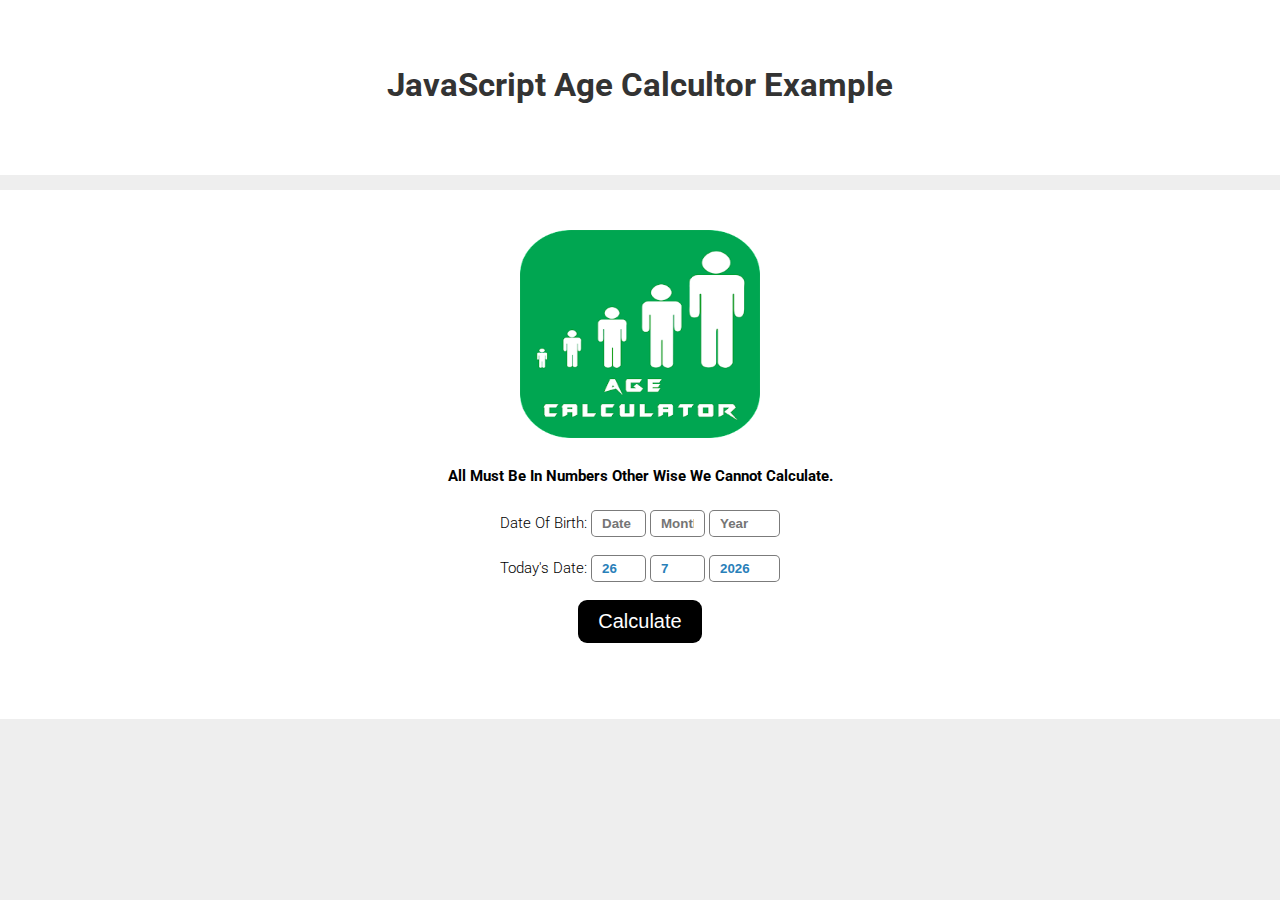
<file: Age-Calculator/index.html>
<!DOCTYPE html>
<html lang="en">
  <head>
    <meta charset="utf-8">
    <meta name="viewport" content="width=device-width, initial-scale=1">
    <meta name="author" content="CodeHim">
    <title>JavaScript Age Calculator Example</title>
    
    <!-- Style CSS -->
    <link rel="stylesheet" href="style.css">
  
  </head>
  <body>

    <!-- start header -->
 <header class="intro"> 
 <h1>JavaScript Age Calcultor Example </h1>
 </header>
 <!-- end header -->

 <!-- start main -->
 <main>
<div id="container">
<img src="age.png" alt="">
<form id="form" autocomplete="off">
    <h5>All Must Be In Numbers Other Wise We Cannot Calculate.</h5>
    <label for="date">
        Date Of Birth:
        <input type="text" maxlength="2" size="2" id="date" placeholder="Date" required/>
        <input type="text" maxlength="2" size="2" id="month" placeholder="Month" autocomplete="on" required/>
        <input type="text" maxlength="4" size="4" id="year" placeholder="Year" required/>
    </label>
    <br />
    <br />
    <label for="date2">
        Today's Date:
        <input type="text" maxlength="2" size="2" id="date2" placeholder="Date"/>
        <input type="text" maxlength="2" size="2" id="month2" placeholder="Month"/>
        <input type="text" maxlength="4" size="4" id="year2" placeholder="Year"/>
    </label>
    <br />
    <br />
    <button id="calbtn">Calculate</button>
    <br />
    <br />
    <span id="age"></span>&nbsp;&nbsp;&nbsp;&nbsp;
    <span id="months"></span>&nbsp;&nbsp;&nbsp;&nbsp;
    <span id="days"></span>
</form>
</div>   
 </main>
 
 <!-- end main -->
<!-- Age Calculator JS -->
<script  src="script.js"></script>
      
  </body>
</html>
</file>
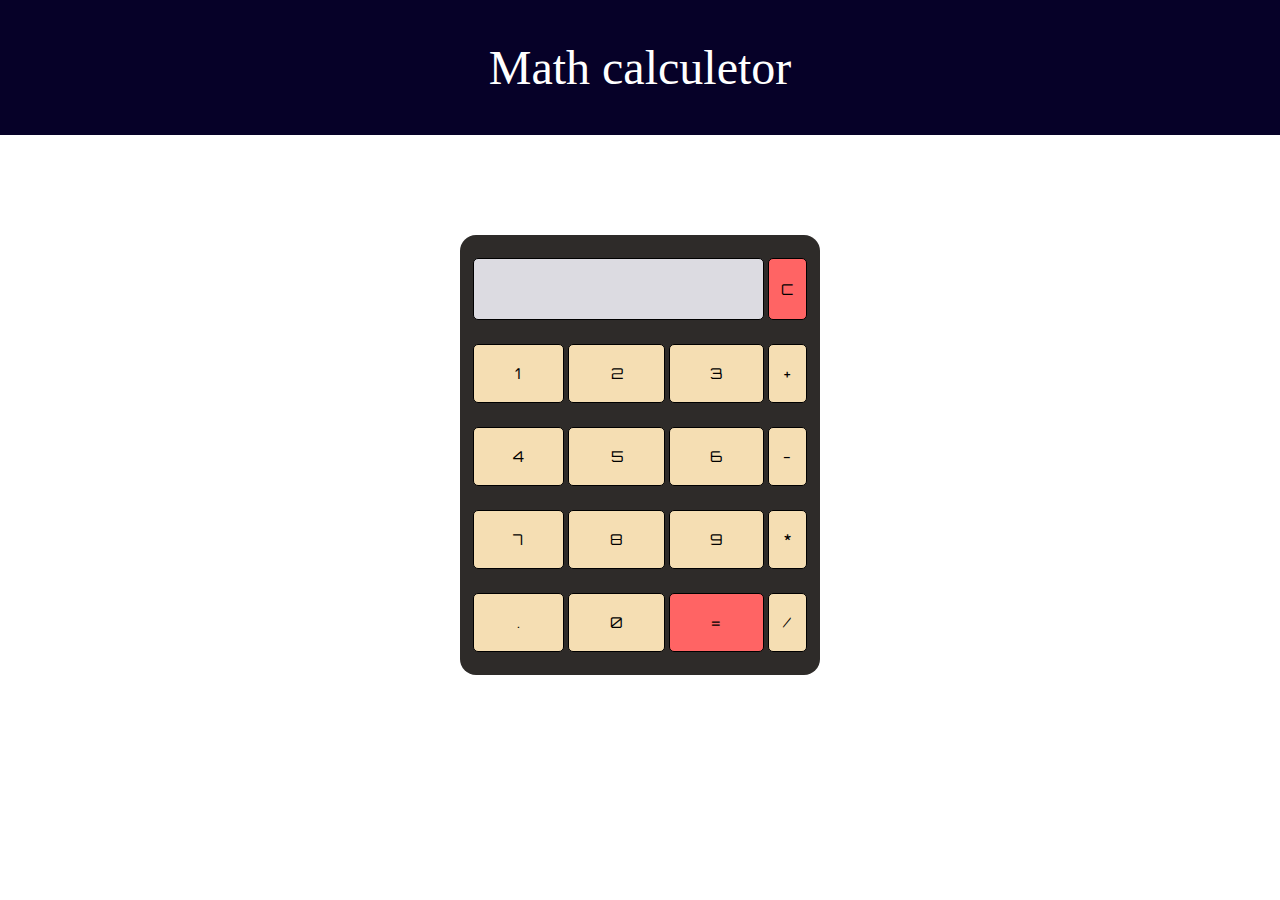
<file: Basic-Mathematical-Calculator/index.html>
<!DOCTYPE html>
<html lang="en">

<head>
    <meta charset="UTF-8">
    <meta name="viewport" content="width=device-width, initial-scale=1.0">
    <meta http-equiv="X-UA-Compatible" content="ie=edge">
    <title>Basic Calculator</title>
    <link rel="stylesheet" href="math-style.css">

</head>

<body>
  <div class="header">
    Math calculetor
  </div>
    <table class="calculator">
        <tr>
            <td colspan="3">
                <input class="displaybox" type="text" id="result" disabled>
            </td>
            <!-- clearscreen function clears all values -->
            <td>
                <input type="button" value="C" onclick="clearscreen()" id="btn">
            </td>
        </tr>
        <tr>
            <!-- display fuction shows the value of clicked btn -->
            <td>
                <input type="button" value="1" onclick="display('1')">
            </td>
            <td>
                <input type="button" value="2" onclick="display('2')">
            </td>
            <td>
                <input type="button" value="3" onclick="display('3')">
            </td>
            <td>
                <input type="button" value="+" onclick="display('+')">
            </td>
        </tr>
        <tr>
            <td>
                <input type="button" value="4" onclick="display('4')">
            </td>
            <td>
                <input type="button" value="5" onclick="display('5')">
            </td>
            <td>
                <input type="button" value="6" onclick="display('6')">
            </td>
            <td>
                <input type="button" value="-" onclick="display('-')">
            </td>
        </tr>
        <tr>
            <td>
                <input type="button" value="7" onclick="display('7')">
            </td>
            <td>
                <input type="button" value="8" onclick="display('8')">
            </td>
            <td>
                <input type="button" value="9" onclick="display('9')">
            </td>
            <td>
                <input type="button" value="*" onclick="display('*')">
            </td>
        </tr>
        <tr>
            <td>
                <input type="button" value="." onclick="display('.')">
            </td>
            <td>
                <input type="button" value="0" onclick="display('0')">
            </td>
            <!-- calcuate function -->
            <td>
                <input type="button" value="=" onclick="calculate()" id="btn">
            </td>
            <td>
                <input type="button" value="/" onclick="display('/')">
            </td>

        </tr>
    </table>
    <script type="text/javascript" src="script.js"></script>
</body>

</html>
</file>
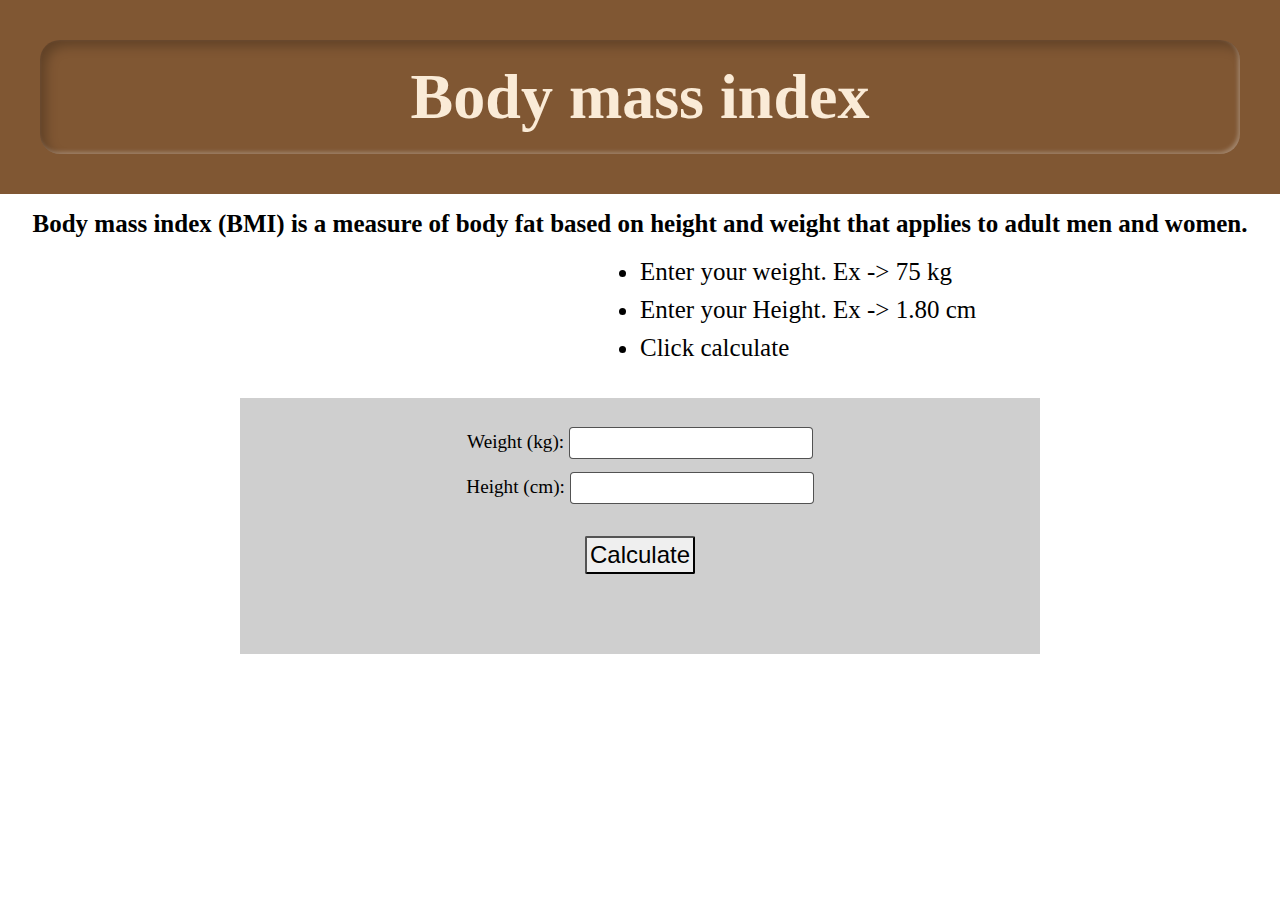
<file: body-mass-index/index.html>
<!DOCTYPE html>
<html lang="en">
<head>
    <meta charset="UTF-8">
    <meta http-equiv="X-UA-Compatible" content="IE=edge">
    <meta name="viewport" content="width=device-width, initial-scale=1.0">
    <title>Body Mass Index</title>
    <link rel="stylesheet" href="style.css">
</head>
<body>

    <!--header section -->
    <div class="header">
        <div class="h1"><b>Body mass index</b>
        </div>
    </div>
    
    <!-- details -->
    <div class="info">
        <b>Body mass index (BMI) is a measure of body fat based on height and weight that applies to adult men and women.</b> 
              <ul>
                  <li>Enter your weight. Ex -> 75 kg</li>
                  <li>Enter your Height. Ex -> 1.80 cm</li>
                  <li>Click calculate</li>
              </ul>
      </div>


    <!-- calculation -->

    <div id="calculator">
        <form>
            <label for="Weight">Weight (kg): <input type="number" id="weight"></label><br>
            <label for="Height">Height (cm): <input type="number" id="height"></label><br>
            <button id="calculate" onclick="calculateBMI()">Calculate</button>
            <p id="result"></p>
        </form>
    </div>
</body>
<script src="script.js"></script>
</html>
</file>
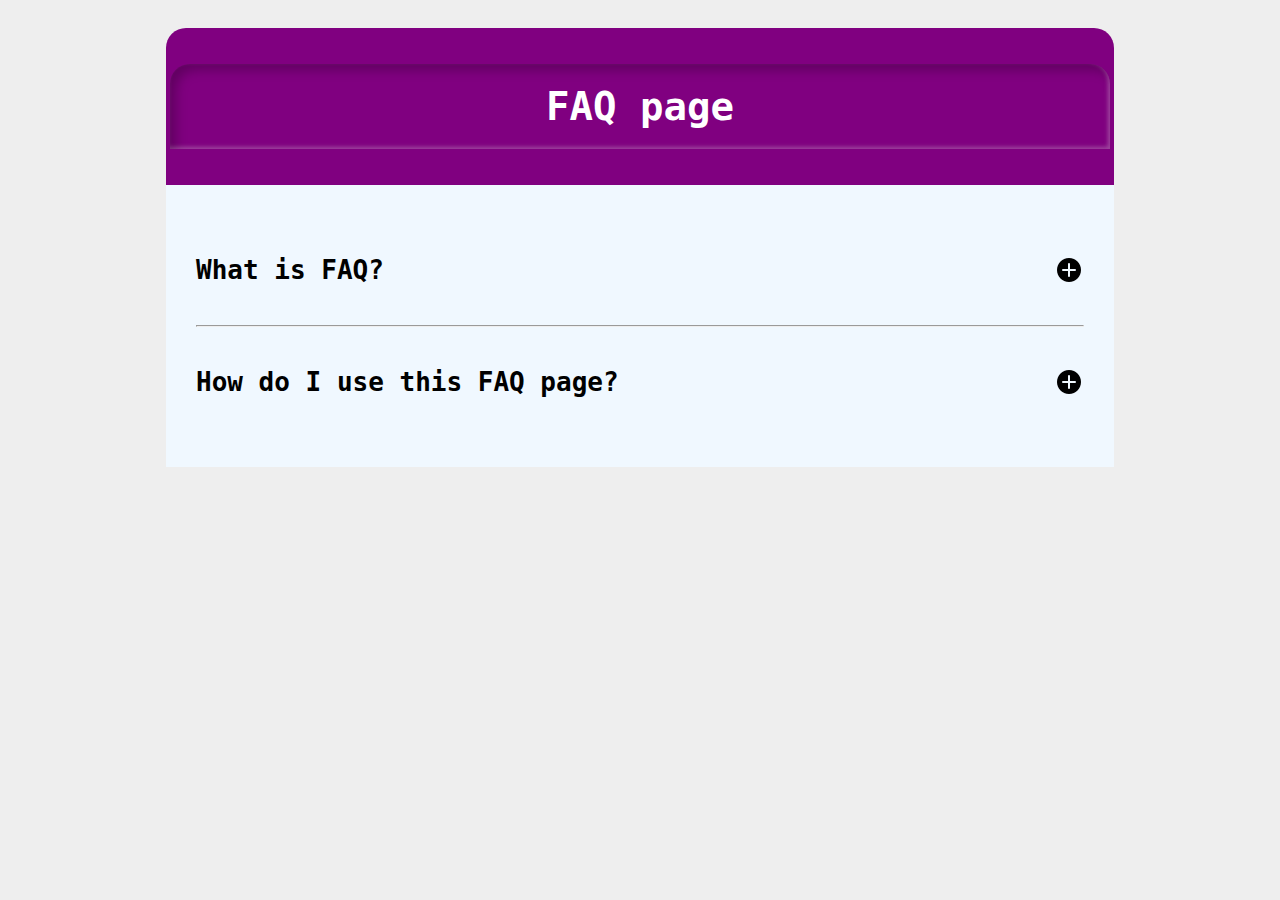
<file: FAQ-Page/index.html>
<!DOCTYPE html>
<html lang="en">
<head>
    <meta charset="UTF-8">
    <meta http-equiv="X-UA-Compatible" content="IE=edge">
    <meta name="viewport" content="width=device-width, initial-scale=1.0">
    <title>FAQ Page</title>
    <link rel="stylesheet" href="style.css">
    <link rel="stylesheet" href="https://cdnjs.cloudflare.com/ajax/libs/font-awesome/6.2.1/css/all.min.css"
     integrity="sha512-MV7K8+y+gLIBoVD59lQIYicR65iaqukzvf/nwasF0nqhPay5w/9lJmVM2hMDcnK1OnMGCdVK+iQrJ7lzPJQd1w==" crossorigin="anonymous" referrerpolicy="no-referrer"/>
     
</head>
<body>
    
    <div class="container">
        <div class="row">
            <div class="faq-wrapper">
                <div class="header"><h1>FAQ page</h1>
                </div>
                <div class="faq-inner">
                    <div class="question">
                        <h2>
                            What is FAQ?
                            <img id="faq-plus" onclick="changeIcon()" src="img/plus.png" alt="click">
                        </h2>
                        <p class="answer">
                            FAQ stands for Frequently Asked Questions.
                            It is a list of questions and answers related to a particular topic orsubject
                            that is meant to help users find quick answers to common questions.
                        </p>
                    </div>
                    <hr>
                    <div class="question">
                        <h2>
                            How do I use this FAQ page?
                            <img id="faq-pluss" onclick="changeIcons()" src="img/plus.png" alt="click">
                        </h2>
                        <p class="answer">
                        use this FAQ page, simply click on the questions to view the answers.
                        The answers will be hidden by default and will only be displayed when you click on the corresponding question.
                        </p>
                    </div>

                </div>
            </div>
        </div>
    </div>

</body>
<script src="script.js"></script>
</html>
</file>
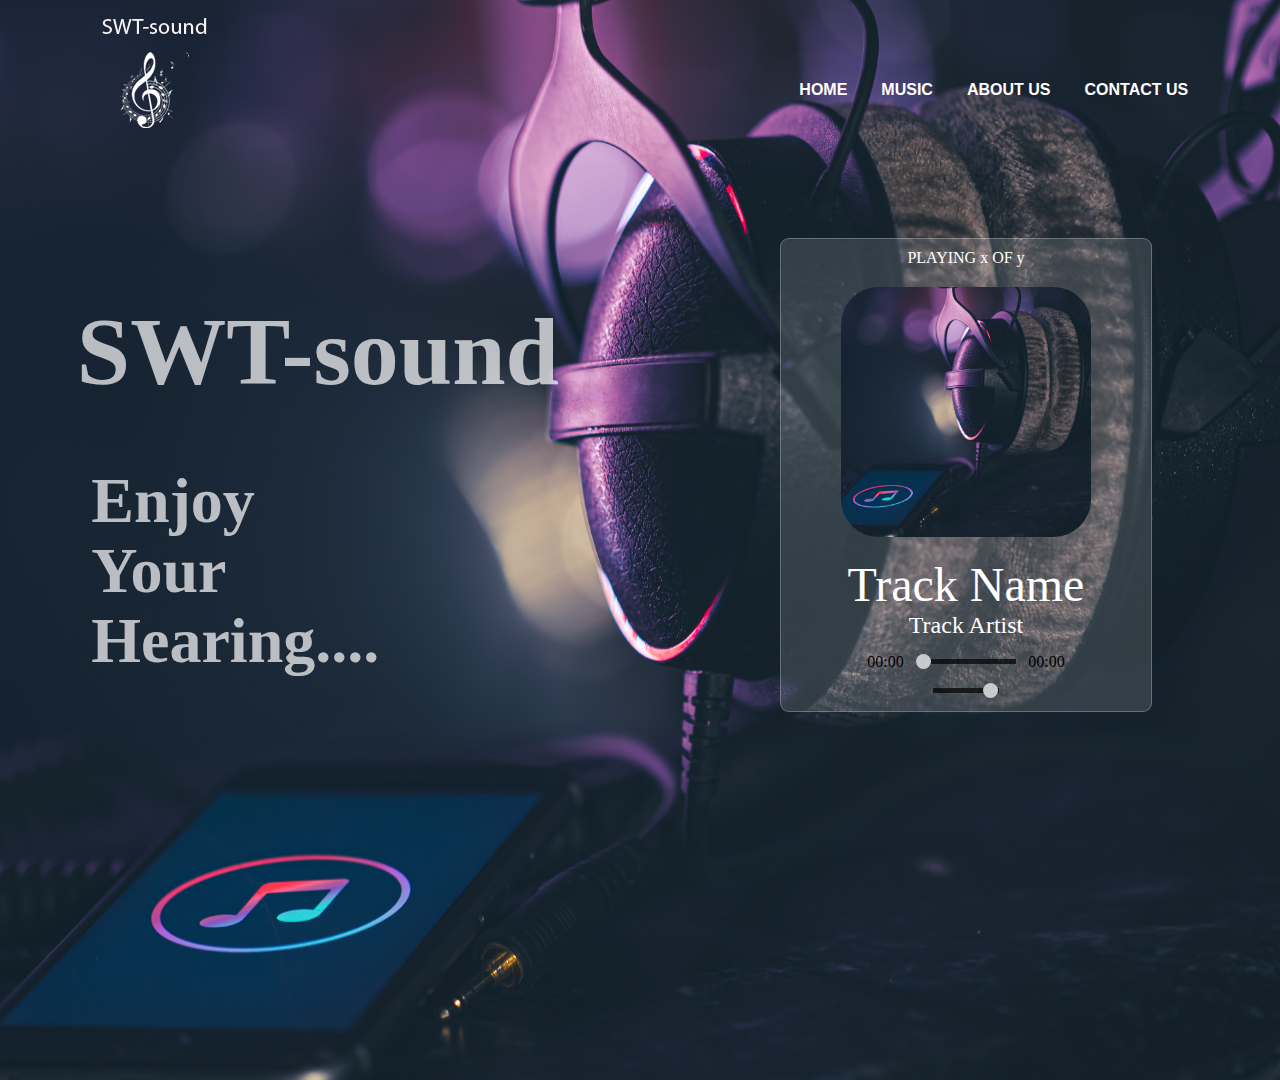
<file: Music-Store-Page/index.html>
<!DOCTYPE html>
<html lang="en">
<head>
    <meta charset="UTF-8">
    <meta http-equiv="X-UA-Compatible" content="IE=edge">
    <meta name="viewport" content="width=device-width, initial-scale=1.0">
    <link rel="stylesheet" href="https://cdnjs.cloudflare.com/ajax/libs/font-awesome/6.3.0/css/all.min.css"
    integrity="sha512-SzlrxWUlpfuzQ+pcUCosxcglQRNAq/DZjVsC0lE40xsADsfeQoEypE+enwcOiGjk/bSuGGKHEyjSoQ1zVisanQ==" crossorigin="anonymous" referrerpolicy="no-referrer" />
    <link rel="stylesheet" href="style.css">
    <title>music store page</title>
</head>

  <div class="container">

    <div class="navbar">
      <img src="media/img.png" alt="logo" class="logo">
        <ul>
          <li><a href="#">HOME</a></li>
          <li><a href="#">MUSIC</a></li>
          <li><a href="#">ABOUT US</a></li>
          <li><a href="#">CONTACT US</a></li>
        </ul>
    </div>

    <div class="content">
      <div class="left-col">
        <h1>SWT-sound</h1>
        <h2>Enjoy<br>Your<br>Hearing....</h2>
      </div>
      <div class="right-col">
        <div class="details">
          <div class="now-playing">PLAYING x OF y</div>
          <div class="track-art"></div>
          <div class="track-name">Track Name</div>
          <div class="track-artist">Track Artist</div>
        </div>

        <div class="buttons">
          <div class="prev-track" onclick="prevTrack()">
            <i class="fa fa-step-backward fa-2x"></i>
          </div>
          <div class="playpause-track" onclick="playpauseTrack()">
            <i class="fa fa-play-circle fa-3x"></i>
          </div>
          <div class="next-track" onclick="nextTrack()">
            <i class="fa fa-step-forward fa-2x"></i>
          </div>
        </div>

        <!-- Define the section for displaying the seek slider-->
        <div class="slider_container">
          <div class="current-time">00:00</div>
          <input type="range" min="1" max="100"
            value="0" class="seek_slider" onchange="seekTo()">
          <div class="total-duration">00:00</div>
        </div>
     
        <!-- Define the section for displaying the volume slider-->
        <div class="slider_container">
          <i class="fa fa-volume-down"></i>
          <input type="range" min="1" max="100"
            value="99" class="volume_slider" onchange="setVolume()">
          <i class="fa fa-volume-up"></i>
        </div>
      </div>
    </div>

  </div>

</body>
<script src="script.js"></script>
</html>
</file>
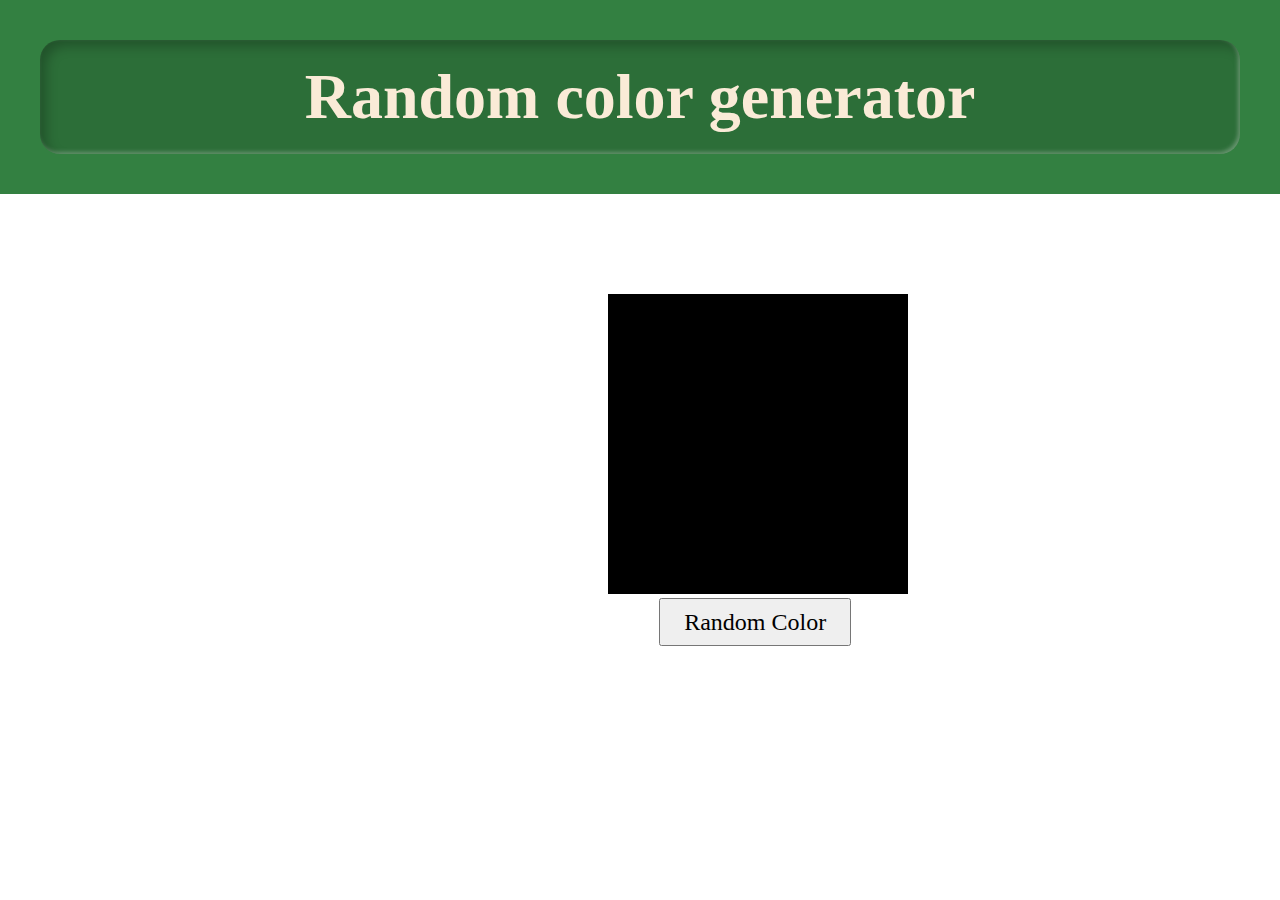
<file: Random-Color-Generator/index.html>
<!DOCTYPE html>
<html lang="en">
<head>
    <meta charset="UTF-8">
    <meta http-equiv="X-UA-Compatible" content="IE=edge">
    <meta name="viewport" content="width=device-width, initial-scale=1.0">
    <title>Random color generator</title>
    <script src="https://ajax.googleapis.com/ajax/libs/jquery/2.1.1/jquery.min.js"></script>
    <link rel="stylesheet" href="style.css">
</head>
<body>
    
     <!--header section -->
     <div class="header">
        <div class="h1"><b>Random color generator</b>
        </div>
    </div>

    <!-- main section -->
    <div id="colorpad">
    <div id="btn">
    <button onclick="setRandomColor()">Random Color</button>
    </div>
    </div>
</body>

<!-- script -->
<script src="script.js"></script>
</html>
</file>
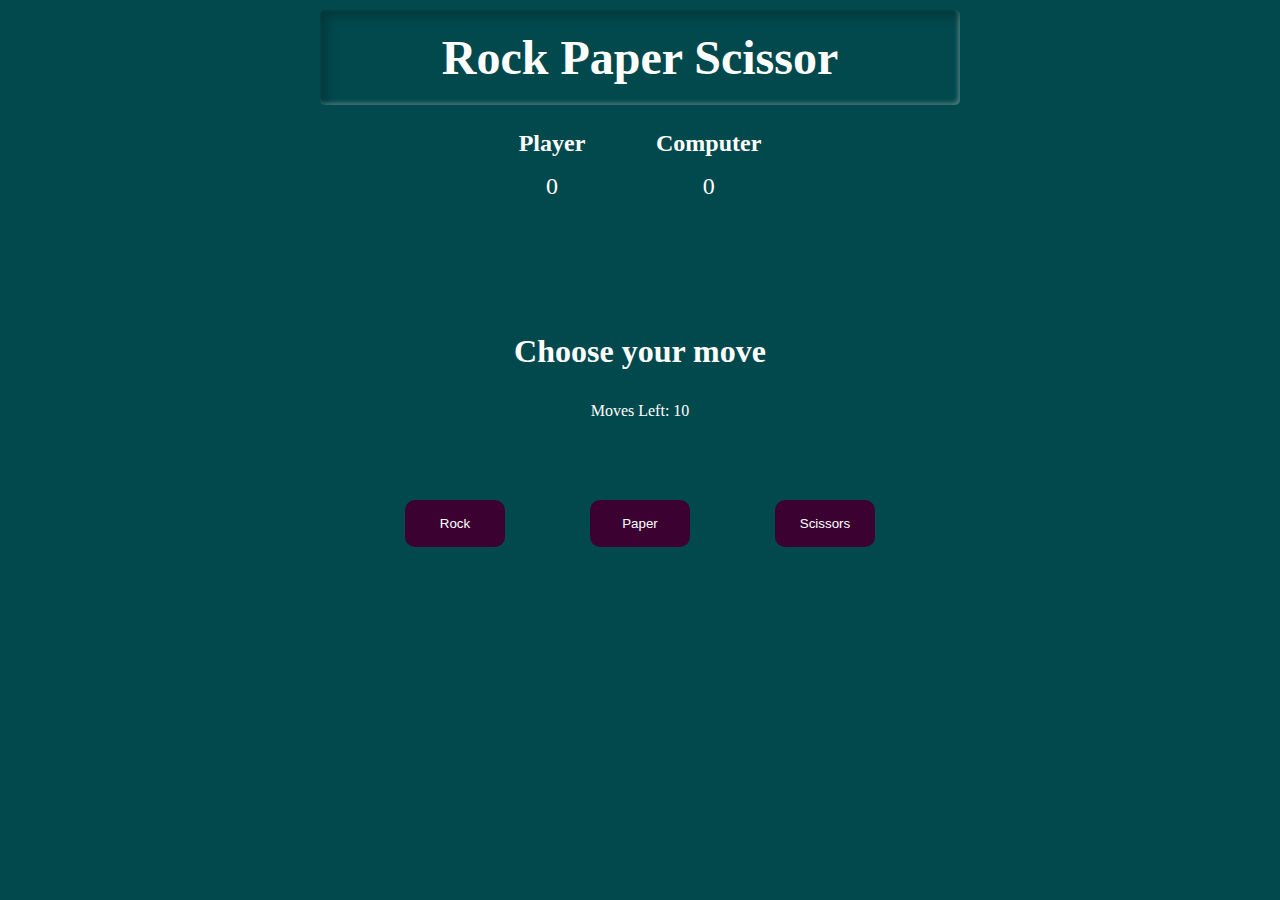
<file: Rock-Paper-and-Scissor-Game/index.html>
<!DOCTYPE html>
<html lang="en">
<head>
    <meta charset="UTF-8">
    <meta http-equiv="X-UA-Compatible" content="IE=edge">
    <meta name="viewport" content="width=device-width, initial-scale=1.0">
    <link rel="stylesheet" href="style.css">
    <title>Rock Paper Scissor</title>
</head>
<body>
    
    <section class="game">
        <!--title section -->
        <div class="title"><h1>Rock Paper Scissor</h1></div>

        <!--Display Score of player and computer -->
        <div class="score">  
            <div class="playerScore">
                <h2>Player</h2>
                <p class="p-count count">0</p>
  
            </div>       
            <div class="computerScore">
                <h2>Computer</h2>
                <p class="c-count count">0</p>
  
            </div>
        </div>

        <div class="move">Choose your move</div>
          
          <!--Number of moves left before game ends section-->
        <div class="movesleft">Moves Left: 10 </div>
          
          <!--Options section -->
        <div class="options">
            <button class="rock">Rock</button>
            <button class="paper">Paper</button>
            <button class="scissor">Scissors</button>    
        </div>

        <!--result section-->
        <div class="result"></div>
          
          <!--Reloading game section -->
        <button class="reload"></button>
  

    </section>

</body>
<script src="script.js"></script>
</html>
</file>
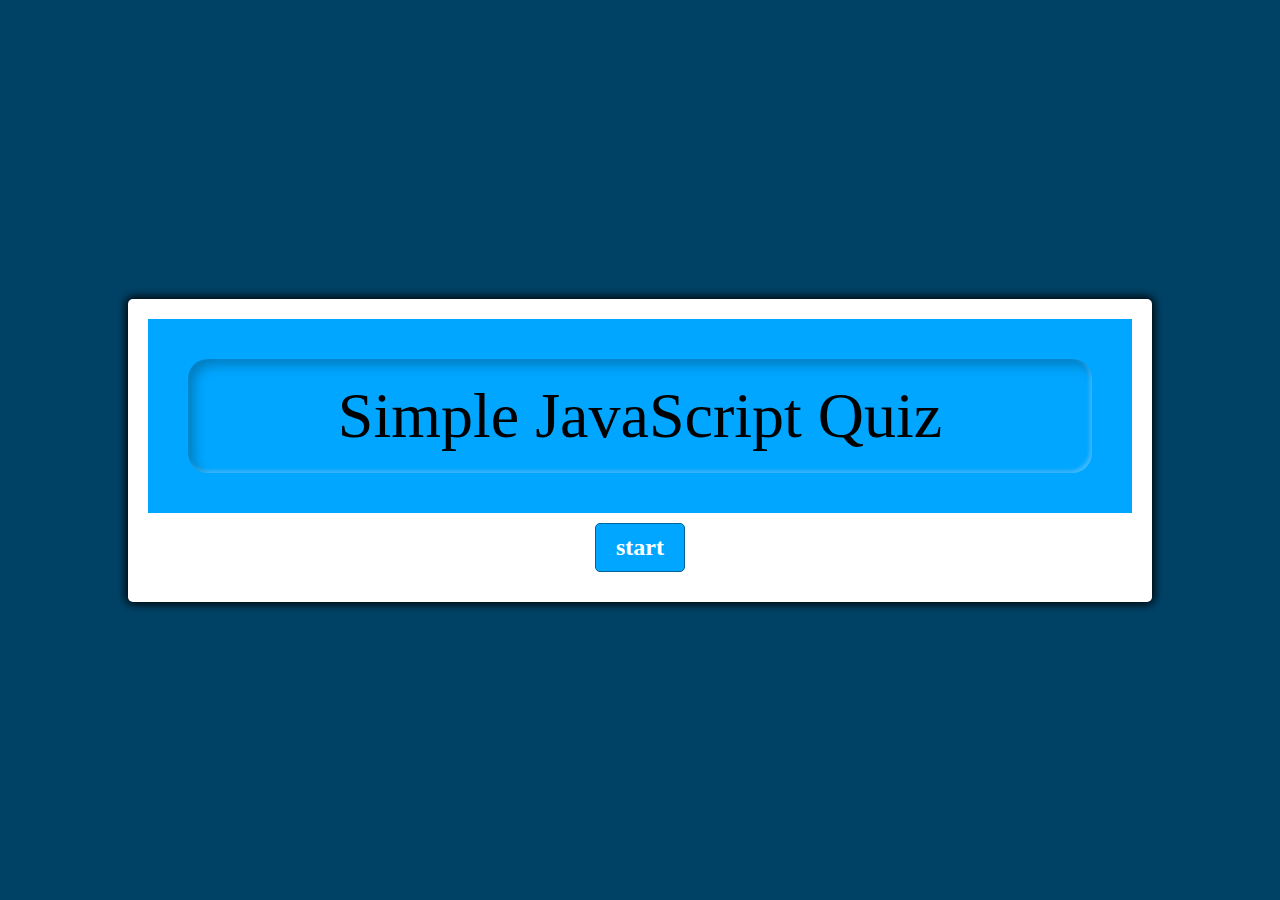
<file: Simple-JavaScript-Quiz/index.html>
<!DOCTYPE html>
<html lang="en">
<head>
    <meta charset="UTF-8">
    <meta http-equiv="X-UA-Compatible" content="IE=edge">
    <meta name="viewport" content="width=device-width, initial-scale=1.0">
    <title>Simple JavaScript Quiz</title>
    <link rel="stylesheet" href="style.css">
</head>
<body>

        <div class="container">
            <!--header section -->
            <div class="header">
                <div class="h1">Simple JavaScript Quiz
                </div>
            </div>
            <!-- question -->
            <div id="question-container" class="hide">
                <div id="question">question</div>
                <!-- answer button -->
                <div id="answer-buttons" class="btn-grid">
                    <button class="btn">answer1</button>
                    <button class="btn">answer2</button>
                    <button class="btn">answer3</button>
                    <button class="btn">answer3</button>
                </div>
            </div>
            <!-- start,next -->
            <div class="controls">
                <button id="start-btn" class="start-btn btn">start</button>
                <button id="next-btn" class="next-btn btn hide">next</button>
            </div>
        </div>

</body>
<!-- script -->
<script defer src="script.js"></script>
</html>
</file>
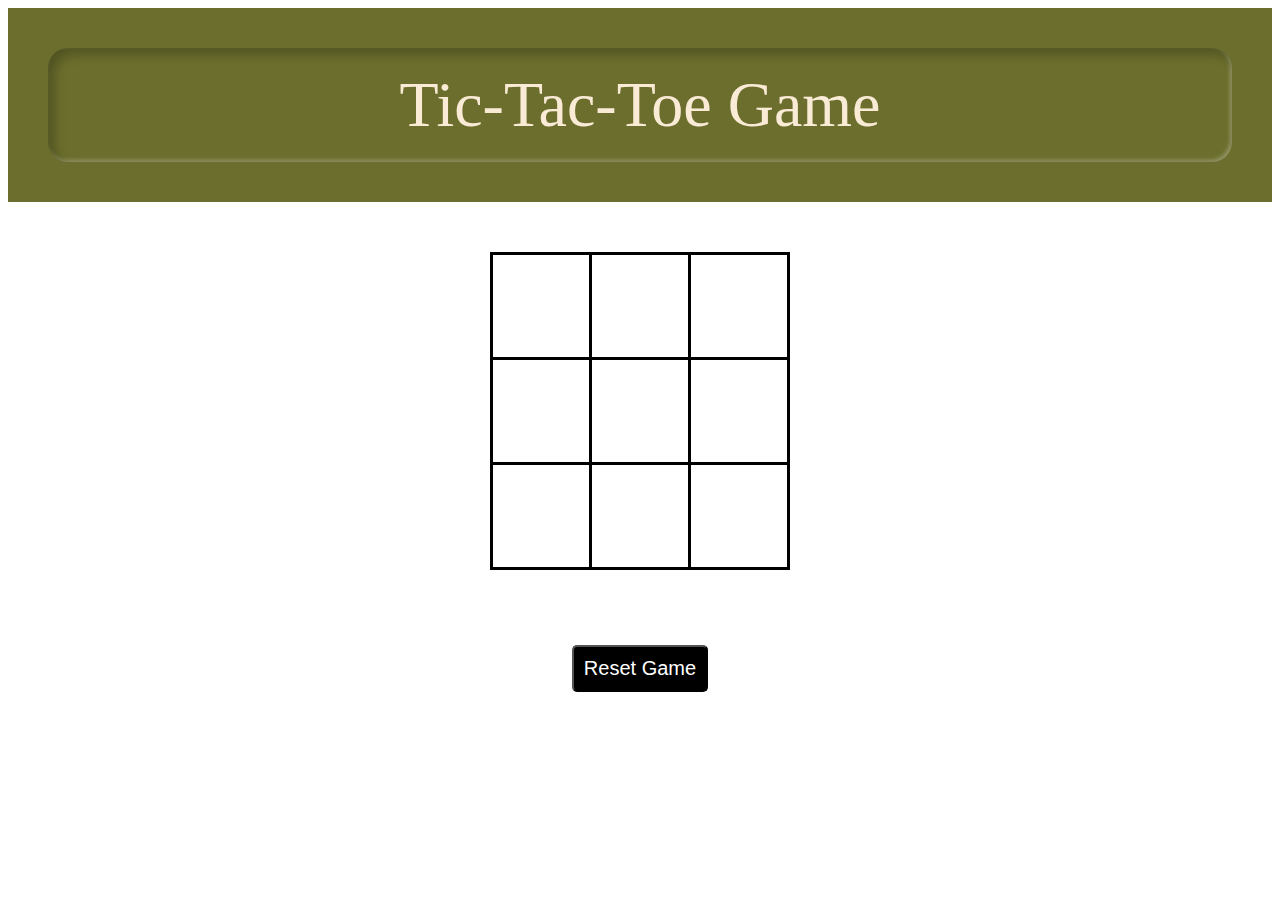
<file: Tic-Tac-Toe-game/index.html>
<!DOCTYPE html>
<html lang="en">
<head>
    <meta charset="UTF-8">
    <meta http-equiv="X-UA-Compatible" content="IE=edge">
    <meta name="viewport" content="width=device-width, initial-scale=1.0">
    <title>tic tac toe game</title>
    <link rel="stylesheet" href="style.css">
</head>
<body>

    <!--header section -->
    <div class="header">
        <div class="h1">Tic-Tac-Toe Game
        </div>
    </div>

    <!-- table -->
    <table id="board">
        <tr>
            <td data-cell="0"></td>
            <td data-cell="1"></td>
            <td data-cell="2"></td>
        </tr>
        <tr>
            <td data-cell="3"></td>
            <td data-cell="4"></td>
            <td data-cell="5"></td>
        </tr>
        <tr>
            <td data-cell="6"></td>
            <td data-cell="7"></td>
            <td data-cell="8"></td>
        </tr>
    </table>
    <div id="message"></div>
    <button id="reset">Reset Game</button>
    
</body>
<script src="script.js"></script>
</html>
</file>
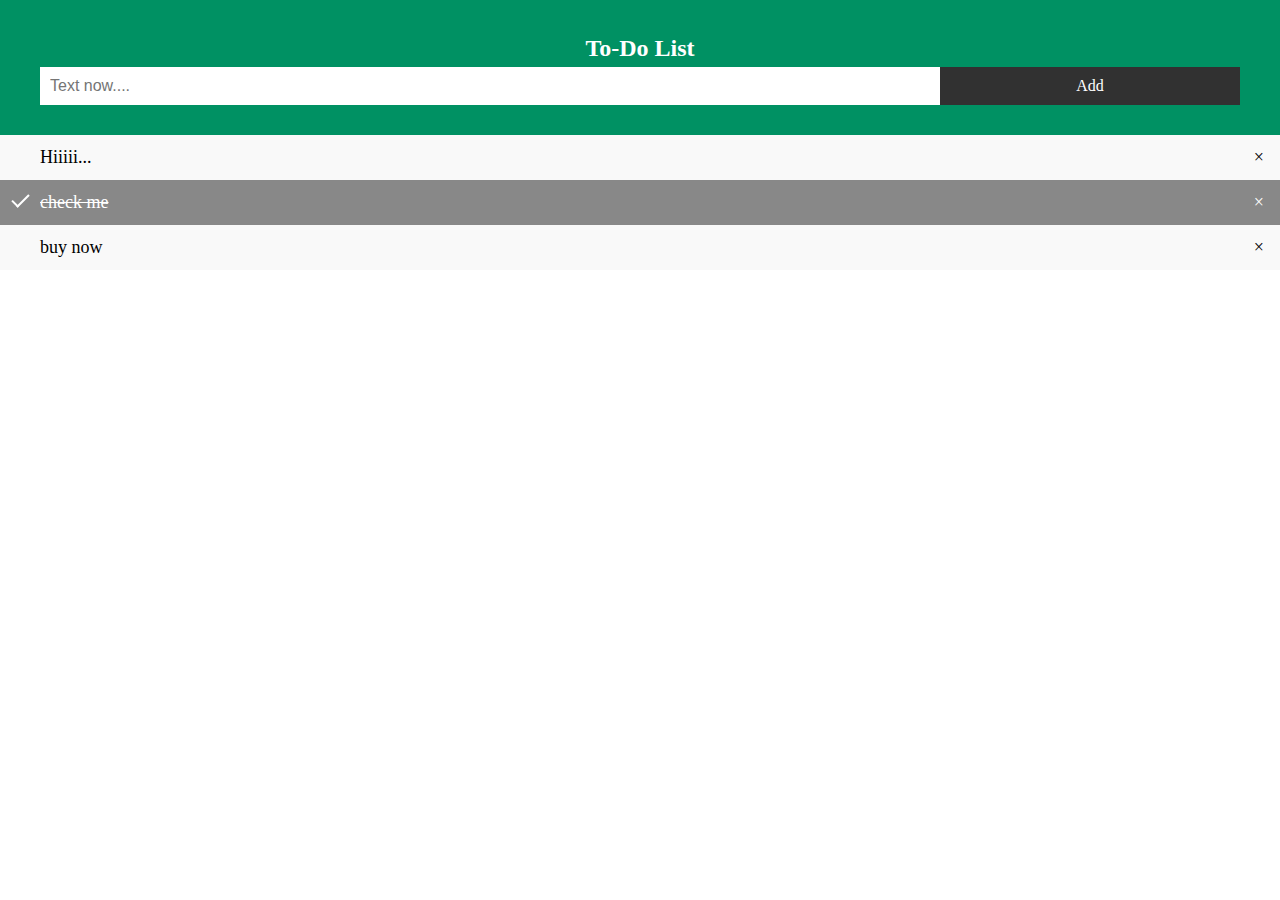
<file: To-Do-List/index.html>
<!DOCTYPE html>
<html>
<head>
<meta name="viewport" content="width=device-width, initial-scale=1">
<title>To-Do List</title>
<link rel="stylesheet" href="style.css">
</head>
<body>

<div id="myDIV" class="header">
  <h2 style="margin:5px">To-Do List</h2>
  <input type="text" id="myInput" placeholder="Text now....">
  <span onclick="newElement()" class="addBtn">Add</span>
</div>

<ul id="myUL">
  <li>Hiiiii...</li>
  <li class="checked">check me</li>
  <li>buy now</li>
</ul>

</body>
<script src="script.js"></script>
</html>
</file>
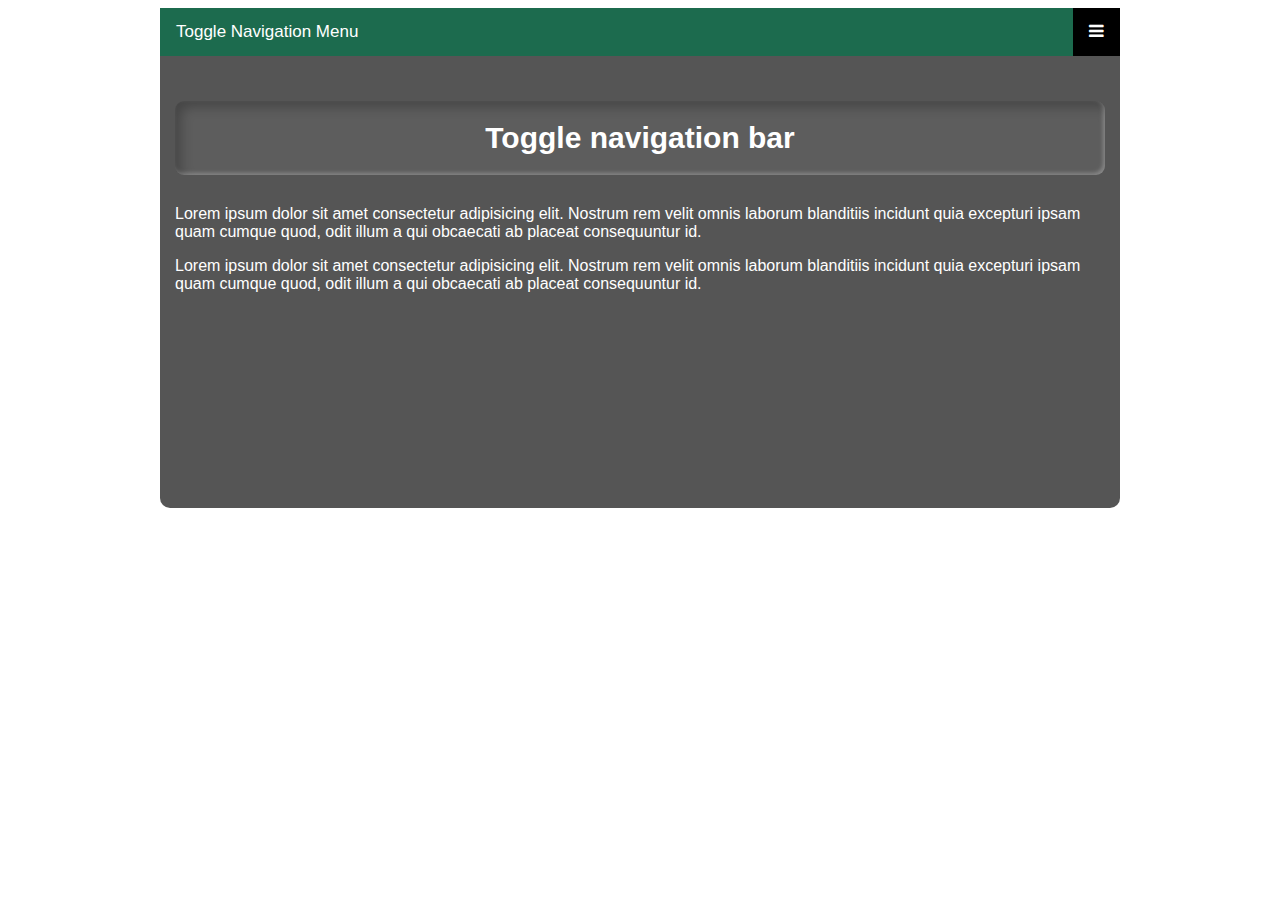
<file: Toggle-Navigation-Menu/index.html>
<!DOCTYPE html>
<html lang="en">
<head>
    <meta charset="UTF-8">
    <meta http-equiv="X-UA-Compatible" content="IE=edge">
    <meta name="viewport" content="width=device-width, initial-scale=1.0">
    <title>Toggle-Navigation-Menu</title>
    <link rel="stylesheet" href="https://cdnjs.cloudflare.com/ajax/libs/font-awesome/4.7.0/css/font-awesome.min.css">
    <link rel="stylesheet" href="style.css">
</head>
<body>
    <!-- Simulate a smartphone / tablet -->
    <div class="mobile-container">
    
    <!-- Top Navigation Menu -->
    <div class="topnav">
      <a href="#home" class="active">Toggle Navigation Menu</a>
      <div id="myLinks">
        <a href="#news">News</a>
        <a href="#contact">Contact</a>
        <a href="#about">About</a>
      </div>
      <a href="javascript:void(0);" class="icon" onclick="myFunction()">
        <i class="fa fa-bars"></i>
      </a>
    </div>
    
    <!-- paragraph -->
    <div style="padding:15px">
      <h3>Toggle navigation bar</h3>
      <p>Lorem ipsum dolor sit amet consectetur adipisicing elit. Nostrum rem velit omnis laborum blanditiis incidunt quia
    excepturi ipsam quam cumque quod, odit illum a qui obcaecati ab placeat consequuntur id.</p>
      <p>Lorem ipsum dolor sit amet consectetur adipisicing elit. Nostrum rem velit omnis laborum blanditiis incidunt quia
        excepturi ipsam quam cumque quod, odit illum a qui obcaecati ab placeat consequuntur id.</p>
    </div>

    </body>
    <script src="script.js"></script>
</html>
</file>
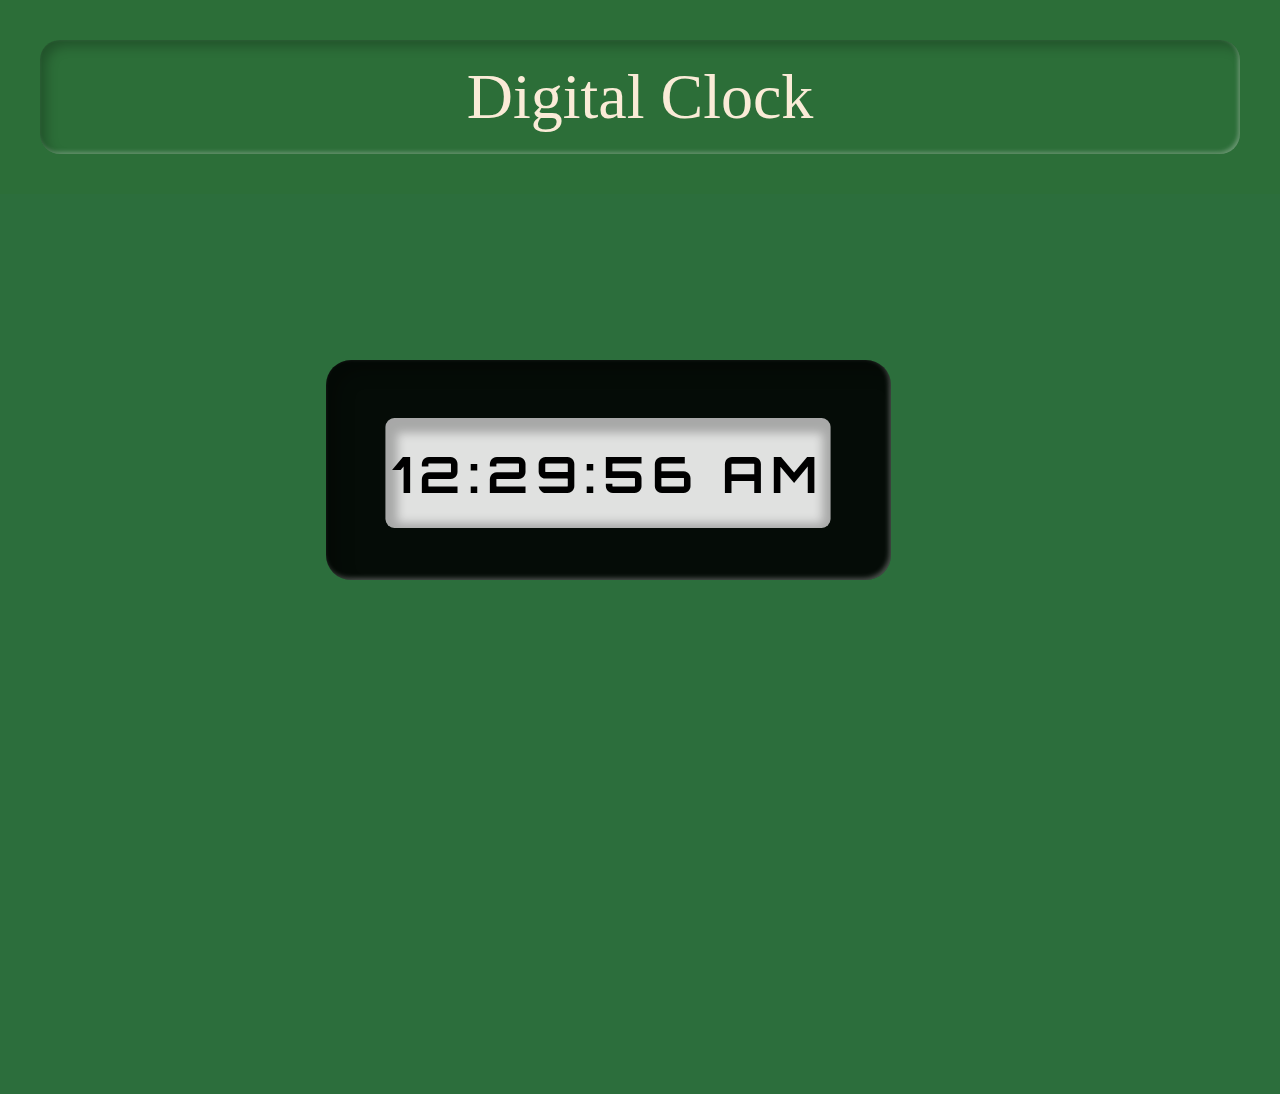
<file: Digital-clock/digital-clock.html>
<!DOCTYPE html>
<html lang="en">
<head>
    <meta charset="UTF-8">
    <meta http-equiv="X-UA-Compatible" content="IE=edge">
    <meta name="viewport" content="width=device-width, initial-scale=1.0">
    <title>Digital-clock</title>
    <link rel="stylesheet" href="style.css">
</head>
<body>

    <!--header section -->
        <div class="header">
            <div class="h1">Digital Clock
            </div>
        </div>
    
    <!-- main section -->
        <div class="container">
            <div class="border">
                <div id="MyClockDisplay"
                class="clock" onload="showTime()">
                </div>
            </div>
        </div>
        
        <!-- JavaScript file -->
        <script src="script.js"></script>
</body>
</html>
</file>
<file: Basic-Mathematical-Calculator/math-style.css>
@import url('https://fonts.googleapis.com/css2?family=Orbitron&display=swap');
*{
    margin: 0;
    transition: 0.5s;
}
.header{
    font-size: 3rem;
    font-family: 'Times New Roman', Times, serif;
    margin-bottom: 100px;
    padding: 40px;
    text-align: center;
    color: #ffffff;
    background-color: #060128;
}
.calculator {
    padding: 10px;
    border-radius: 1rem;
    height:440px;
    width: 360px;
    margin: auto;
    background-color: rgb(46, 43, 41);
  
}
.displaybox {
    padding: 3px 2px;
    font-family: 'Orbitron', sans-serif;
    background-color: #dcdbe1;
    border: solid black 0.5px;
    color: black;
    border-radius: 5px;
    width: 98%;
    height: 65%;
}
#btn {
    background-color: #ff6464;
}
#btn:hover{
    background-color: #dcdbe1;
}
input[type=button] {
    font-family: 'Orbitron', sans-serif;
    background-color:wheat ;
    color: rgb(0, 0, 0);
    border: solid black 0.5px;
    width: 100%;
    border-radius: 5px;
    height: 75%;
    outline: none;
    font-size: 15px;
}
input:active[type=button] {
    background: #000000;
    box-shadow: inset 0px 0px 5px #e01414;
}
input:hover{
    background-color: #dcdbe1;
}
</file>
<file: body-mass-index/style.css>
*{
    padding: 0;
    margin: 0;
} 

/* header section */
.header{
    font-size: 4rem;
    font-family: 'Times New Roman', Times, serif;
    color: antiquewhite;
    background-color: #805733;
    text-align: center;  
    padding: 40px;  
}
.h1{
    background-color: #805733;
    box-shadow: inset 6px 6px 12px 0 rgba(0, 0, 0, 0.25),
                inset -2px -2px 4px 0 rgba(255, 255, 255, 0.3);
    border-radius: 20px;
    padding: 20px;
}

/* details */
.info{
    font-size: 25px;
    text-align: center;
    margin-top: 1rem;
}
ul{
    font-size: 25px;
    text-align: center;
    margin-top: 10px;
}
ul li{
	list-style:disc;
	margin-left:40rem;
	margin-top:10px;
    float:left;
}


/* calculation */
#calculator {
    width: 50rem;
    margin: 0 auto;
    text-align: center;
  }
#calculator form{
    margin-top: 10rem;
    background-color: #00000030;
    padding:1rem;
}
label{
    font-size: 1.2rem;
    font-family: 'Times New Roman', Times, serif;
}
label input{
    margin-top: 0.8rem;
}
input[type="number"]
 {
  font-size: 18px;
  height: 30px;
  padding-left: 5px;
  padding-right: 5px;
  color: #666;
  border: 1px solid #000000ad;
  border-radius: 4px;
  background: white;
  outline: none;
}
#calculate{
    margin-top: 2rem;
    padding:0.2rem;
    font-size: 1.5rem;
    border-radius: 2px;
}
#result{
    font-size: 2rem;
    padding: 2rem;
    color: red;
}
</file>
<file: FAQ-Page/style.css>
body{
    background: #eee;
    padding-top: 20px;
    font-family: monospace;
}
.header{
    border-radius: 20px 20px 0px 0px;
    padding: 10px 0px;
    background: purple;
    color: #fff;
    width: 100%;
    display: flex;
    align-content: center;
    justify-content: center;
}
h1{
    border-radius: 20px 20px 0px 0px;
    box-shadow: inset 6px 6px 12px 0 rgba(0, 0, 0, 0.25),
                inset -2px -2px 4px 0 rgba(255, 255, 255, 0.3);
    padding: 20px;
    width: 95%;
    text-align: center;
}
.faq-inner {
    padding: 30px;
    background: aliceblue;
}
  
.question {
    margin-bottom: 40px;
    margin-top: 40px;
} 
.answer {
    margin-top: 30px;
    display: none;
}
.faq-wrapper{
    width: 75%;
    margin: 0 auto;
}
#faq-plus{
    float: right;
    font-size: 1em;
    line-height: 1em;
}
#faq-pluss{
    float: right;
    font-size: 1em;
    line-height: 1em;
}
#faq-minus{
    float: right;
    font-size: 1em;
    line-height: 1em;
}
#faq-plus:hover{
    color: #9b9b9b  ;
}
#faq-minus:hover{
    color: #9b9b9b  ;
}
.question h2 {
    cursor: pointer;
}
hr{
    background-color: #9b9b9b;
}
h1{
    font-size: 3em;
}
h2{
    font-size: 2em;
}
p{
    font-size: 1.5em;
    color: #0000009b;
}
</file>
<file: Music-Store-Page/style.css>
body {
    margin: 0;
    padding: 0;
}
.container{
    width: 100%;
    height: 120vh;
    background-image: url(media/bg.jpg);
    background-position: center;
    position: relative;
    background-size: cover;
}

/* navbar */
.navbar {
    width: 88%;
    margin: auto;
    padding: 5px 0;
    display: flex;
    align-items: center;
    justify-content: space-between;
} 
.navbar ul li{
    display: inline-block;
    list-style: none;
    margin: 0 15px;
}
.navbar ul li a{
    text-decoration: none;
    color: #fff;
    font-weight: bold;
    font-size: 1rem;
    font-family: sans-serif;
}
.navbar a:hover{
    color: red;
}

/* content */
.content{
    width: 100%;
    position: absolute;
    top: 22%;
}
.left-col{
    margin-left: 6%;
    opacity: 0.7;
    float: left;
}
.left-col h1{
    font-size: 6rem;
    color: #fff;
    line-height: 100px;
}
.left-col h2{
    margin-left: 3%;
    font-size: 4rem;
    color: #fff;
    line-height: 70px;
}

/* music section */
.right-col{
    float: right;
    margin-right: 10%;
    margin-top: 0px;
    display: flex;
    align-items: center;
    flex-direction: column;
    justify-content: center;
    border: 1px solid rgba(255, 255, 255, 0.26);
    padding:0 40px 10px;
    background-color: #ffffff22;
    border-radius: 9px;
}
.details {
    display: flex;
    align-items: center;
    flex-direction: column;
    justify-content: center;
    margin-top: 10px;
    color: #ffffff;
  }
   
.track-art {
    margin: 20px;
    height: 250px;
    width: 250px;
    background-image: URL(media/bg.jpg);
    background-size: cover;
    background-position: center;
    border-radius: 15%;
}
.now-playing {
    font-size: 1rem;
}
   
.track-name {
    font-size: 3rem;
}
   
.track-artist {
    font-size: 1.5rem;
}
   
.buttons {
    display: flex;
    flex-direction: row;
    align-items: center;
}
   
.playpause-track,
.prev-track,
.next-track {
    padding: 2px;
    opacity: 0.8;
    transition: opacity .2s;
}
   
.playpause-track:hover,
.prev-track:hover,
.next-track:hover {
    opacity: 1.0;
}

.slider_container {
    width: 75%;
    max-width: 400px;
    display: flex;
    justify-content: center;
    align-items: center;
}
   
.seek_slider, .volume_slider {
    -webkit-appearance: none;
    -moz-appearance: none;
    appearance: none;
    height: 5px;
    background: black;
    opacity: 0.7;
    -webkit-transition: .2s;
    transition: opacity .2s;
}
   
.seek_slider::-webkit-slider-thumb,
.volume_slider::-webkit-slider-thumb {
    -webkit-appearance: none;
    -moz-appearance: none;
    appearance: none;
    width: 15px;
    height: 15px;
    background: white;
    cursor: pointer;
    border-radius: 50%;
}

.seek_slider:hover,
.volume_slider:hover {
    opacity: 1.0;
}
   
.seek_slider {
    width: 60%;
}
   
.volume_slider {
    width: 30%;
}
   
.current-time,
.total-duration {
    padding: 10px;
}
   
i.fa-volume-down,
i.fa-volume-up {
    padding: 10px;
}
   
  /* Change the mouse cursor to a pointer
     when hovered over */
i.fa-play-circle,
i.fa-pause-circle,
i.fa-step-forward,
i.fa-step-backward {
    cursor: pointer;
}
</file>
<file: Random-Color-Generator/style.css>
*{
    padding: 0;
    margin: 0;
} 

/* header section */
.header{
    font-size: 4rem;
    font-family: 'Times New Roman', Times, serif;
    color: antiquewhite;
    background-color: #338041;
    text-align: center;  
    padding: 40px;  
}
.h1{
    background-color: #2c6e38;
    box-shadow: inset 6px 6px 12px 0 rgba(0, 0, 0, 0.25),
                inset -2px -2px 4px 0 rgba(255, 255, 255, 0.3);
    border-radius: 20px;
    padding: 20px;
}

/* main section */
#colorpad{
    width:300px;
    height:300px;
    background-color:#000;
    margin: 100px;
    margin-left:38rem;
}
#colorpad #btn{
    margin: 3.2rem;
    padding-top: 19rem;
}
#btn button{
    font-size: 1.5rem;
    width: 12rem;
    height: 3rem;
    font-family: 'Times New Roman', Times, serif;
}
#btn button:hover{
    color: rgb(255, 255, 255);
    background-color: red;
}
</file>
<file: Rock-Paper-and-Scissor-Game/style.css>
*{
    padding: 0;
    margin: 0;
    box-sizing: border-box;
    background: rgb(2, 73, 78);
    color: #fff;
}
/* main section */
.game{
    display: flex;
    flex-direction: column;
    height: 100vh;
    width: 100vw;
    justify-content: center;
    align-items: center;
}

/* title section */
.title{
    position: absolute;
    top: 0;
    z-index: 2;
    border-radius: 20px 20px 0px 0px;
    padding: 10px 0px;
    background: rgb(2, 73, 78);
    color: #fff;
    width: 100%;
    display: flex;
    align-content: center;
    justify-content: center;
    font-size: 20px;
}
h1{
    border-radius: 5px;
    box-shadow: inset 6px 6px 12px 0 rgba(0, 0, 0, 0.25),
                inset -2px -2px 4px 0 rgba(255, 255, 255, 0.3);
    padding: 20px;
    width: 50%;
    text-align: center;
    font-size: 3rem;
}

/* score of player and computer section */
.score{
    display: flex;
    width: 30vw;
    justify-content: space-evenly;
    position: absolute;
    top: 130px;
    z-index: 1;
}
.p-count,.c-count{
    text-align: center;
    font-size: 1.5rem;
    margin-top: 1rem;
}

.move{
    font-size: 2rem;
    font-weight: bold;
    margin-bottom: 2rem;
}

/* options section*/
.options{
    display: flex;
    width: 50vw;
    justify-content: space-evenly;
    margin-top: 5rem;
}
  
/* buttons section */
.rock, .paper, .scissor{
    padding: 1rem;
    width: 100px;
    border-radius: 10px;
    background: rgb(59, 2, 49);
    outline: none;
    border-color: rgb(128, 0, 107);
    border: none;
    cursor: pointer;
}

/* Reload button section */
.reload {
    display: none;
    margin-top: 2rem;
    padding: 1rem;
    background: rgb(59, 2, 49);
    outline: none;
    border: none;
    border-radius: 10px;
    cursor: pointer;
}

/* result section */
.result{
    margin-top: 20px;
    font-size: 1.2rem;
}
</file>
<file: Simple-JavaScript-Quiz/style.css>
*, *::before, *::after{
    box-sizing: border-box;
    font-family: 'Times New Roman', Times, serif;
}

:root{
    --hue-neutral: 2001;
    --hue-wrong: 0;
    --hue-correct:145;
}
body{
    --hue: var(--hue-neutral);
    padding: 0;
    margin: 0;
    display: flex;
    width: 100vw;
    height: 100vh;
    justify-content: center;
    align-items: center;
    background-color: hsl(var(--hue),100%, 20%);
} 

body.correct{
    --hue: var(--hue-correct);
}
body.wrong{
    --hue: var(--hue-wrong);
}

/* header section */
.header{
    font-size: 4rem;
    font-family: 'Times New Roman', Times, serif;
    color: rgb(0, 0, 0);
    background-color: hsl(var(--hue),100%, 50%);
    text-align: center;  
    padding: 40px;
}
.h1{
    background-color:hsl(var(--hue),100%, 50%);
    box-shadow: inset 6px 6px 12px 0 rgba(0, 0, 0, 0.25),
        inset -2px -2px 4px 0 rgba(255, 255, 255, 0.3);
        border-radius: 20px;
        padding: 20px;
}

/* question */
.container{
    width: 1200px;
    max-width: 80%;
    background-color: #fff;
    border-radius: 5px;
    padding: 20px;
    box-shadow: 0 0 10px 2px;
}
.btn-grid{
    display: grid;
    grid-template-columns: repeat(2, auto);
    gap: 10px;
    margin: 20px 0;
}
.btn{
    --hue: var(--hue-neutral);
    border: 1px solid hsl(var(--hue),100%, 30%);
    background-color: hsl(var(--hue),100%, 50%);
    border-radius: 5px;
    padding: 10px 5px;
    color: #fff;
    outline: none;
    font-size: 1.5em;
}
.btn:hover{
    border-color:#111;
}
.btn.correct{
    --hue: var(--hue-correct);
    color: #111;
}

.btn.wrong{
    --hue: var(--hue-wrong);
}

.start-btn, .next-btn{
    font-size: 1.5rem;
    font-weight: bold;
    padding: 10px 20px;
    margin: 10px 0px;
}

.controls{
    display: flex;
    justify-content: center;
    align-items: center;
}
.hide{
    display: none;
}
#question{
    font-size: 2em;

}
</file>
<file: Tic-Tac-Toe-game/style.css>
/* header */
.header{
    font-size: 4rem;
    font-family: 'Times New Roman', Times, serif;
    color: antiquewhite;
    background-color: #6b6e2c;
    text-align: center;  
    padding: 40px; 
    margin-bottom:50px; 
}
.h1{
    background-color: #6b6e2c;
    box-shadow: inset 6px 6px 12px 0 rgba(0, 0, 0, 0.25),
        inset -2px -2px 4px 0 rgba(255, 255, 255, 0.3);
        border-radius: 20px;
        padding: 20px;
}

/* table */
table {
    border-collapse: collapse;
    width: 300px;
    margin: 0 auto;
}

td {
    border: 3px solid black;
    width: 100px;
    height: 100px;
    text-align: center;
    vertical-align: middle;
    font-size: 48px;
}
/* message */
#message {
    text-align: center;
    margin: 10px 0;
    font-size: 24px;
    padding-top: 15px;
}

#reset {
    display: block;
    margin: 50px auto;
    box-shadow: inset 12px 6px 12px 0 rgba(0, 0, 0, 0.25);
    background-color: #000000;
    border-radius:5px;
    font-size: 20px;
    color: white;
    padding: 10px;
}
#reset:hover{
    color: white;
    background-color: red;
}
</file>
<file: To-Do-List/style.css>
body {
    margin: 0;
    min-width: 250px;
}
  

* {
    box-sizing: border-box;
}
  

ul {
    margin: 0;
    padding: 0;
}
  

ul li {
    cursor: pointer;
    position: relative;
    padding: 12px 8px 12px 40px;
    list-style-type: none;
    background: #eee;
    font-size: 18px;
    transition: 0.2s;
    -webkit-user-select: none;
    -moz-user-select: none;
    -ms-user-select: none;
    user-select: none;
}
ul li:nth-child(odd) {
    background: #f9f9f9;
}

ul li:hover {
    background: #ddd;
}
  
ul li.checked {
    background: #888;
    color: #fff;
    text-decoration: line-through;
}
  
ul li.checked::before {
    content: '';
    position: absolute;
    border-color: #fff;
    border-style: solid;
    border-width: 0 2px 2px 0;
    top: 10px;
    left: 16px;
    transform: rotate(45deg);
    height: 15px;
    width: 7px;
}
  
.close {
    position: absolute;
    right: 0;
    top: 0;
    padding: 12px 16px 12px 16px;
}
  
.close:hover {
    background-color: #f44336;
    color: white;
}
  
.header {
    background-color: #009163;
    padding: 30px 40px;
    color: white;
    text-align: center;
}
  
.header:after {
    content: "";
    display: table;
    clear: both;
}
  
input {
    margin: 0;
    border: none;
    border-radius: 0;
    width: 75%;
    padding: 10px;
    float: left;
    font-size: 16px;
}

.addBtn {
    padding: 10px;
    width: 25%;
    background: #313131;
    color: #ffffff;
    float: left;
    text-align: center;
    font-size: 16px;
    cursor: pointer;
    transition: 0.3s;
    border-radius: 0;
}

.addBtn:hover {
    background-color: #ff0000;
}
</file>
<file: Toggle-Navigation-Menu/style.css>
body {
    font-family: Arial, Helvetica, sans-serif;
  }
  
  .mobile-container {
    max-width: 60rem;
    margin: auto;
    background-color: #555;
    height: 500px;
    color: white;
    border-radius: 10px;
  }
  
  /* Top Navigation Menu */
  .topnav {
    overflow: hidden;
    background-color: #333;
    position: relative;
  }
  
  .topnav #myLinks {
    display: none;
  }
  
  .topnav a {
    color: white;
    padding: 14px 16px;
    text-decoration: none;
    font-size: 17px;
    display: block;
  }
  
  .topnav a.icon {
    background: black;
    display: block;
    position: absolute;
    right: 0;
    top: 0;
  }
  
  .topnav a:hover {
    background-color: #ddd;
    color: black;
  }
  
  .active {
    background-color: #04aa6d79;
    color: white;
  }

  /* paragraph */
h3{
    color: rgb(255, 255, 255);
    font-size: 30px;
    background-color: #5d5d5d;
    box-shadow: inset 6px 6px 12px 0 rgba(0, 0, 0, 0.25),
        inset -2px -2px 4px 0 rgba(255, 255, 255, 0.3);
        border-radius: 9px;
        padding: 20px;
        text-align: center;
}
</file>
<file: Digital-clock/style.css>
@import url('https://fonts.googleapis.com/css2?family=Orbitron&display=swap'); 
*{
    padding: 0;
    margin: 0;
} 

/* header section */
.header{
    font-size: 4rem;
    font-family: 'Times New Roman', Times, serif;
    color: antiquewhite;
    background-color: #2c6e38;
    text-align: center;  
    padding: 40px;  
}
.h1{
    background-color: #2c6e38;
    box-shadow: inset 6px 6px 12px 0 rgba(0, 0, 0, 0.25),
        inset -2px -2px 4px 0 rgba(255, 255, 255, 0.3);
        border-radius: 20px;
        padding: 20px;
}

/*  main section */
.container {
    background-color: #2c6e3c;
    align-items: center;
    display: flex;
    justify-content: center;
    height: 100vh;
    overflow-y: hidden;
}
.border {
    top:40%;
    position:absolute;
    background-color: #000000e2;
    align-items: center;
    border-radius: 25px;
    display: flex;
    margin-right: 4rem;
    height: 180px;
    width: 525px;
    padding: 20px;
    bottom: 10%;
    box-shadow: inset 12px 12px 16px 0 rgba(0, 0, 0, 0.25),
    inset -2px -2px 5px 0 rgba(255, 255, 255, 0.3);
}
.clock {
    position: absolute;
    top: 40%;
    left: 50%;
    transform: translateX(-50%) translateY(-50%);
    color: rgb(0, 0, 0);
    font-size: 50px;
    font-weight: bold;
    font-family: Orbitron;
    letter-spacing: 7px;
    align-items: center;
    border-radius: 9px;
    display: flex;
    justify-content: center;
    margin-right: 4rem;
    margin-top: 25px;
    height: 110px;
    width: 445px;
    background-color: #ffffffe0;
    box-shadow: inset 2px  5px 10px 10px rgba(0, 0, 0, 0.25);
}
</file>
<file: Age-Calculator/style.css>
@import url('https://fonts.googleapis.com/css?family=Roboto&display=swap');
@import url('https://stackpath.bootstrapcdn.com/font-awesome/4.7.0/css/font-awesome.min.css');
*
{
	margin: 0;
 	padding: 0;
}
body{
	font-family: 'Roboto', sans-serif;
  	font-style: normal;
  	font-weight: 300;
  	font-size: 15px;
  	background: #eee;
}
/* start header */
.intro{
	background: #fff;
   	padding: 60px 30px;
   	color: #333;
   	margin-bottom: 15px;
   	line-height: 1.5;
   	text-align: center;
}
.intro h1 {
   	font-size: 25pt;
   	padding-bottom: 5px;
}
/* end header */

/* start main */
main{
	background: #fff;
	padding: 20px;
  }
#container {
	text-align: center;
	padding: 20px;
}
img{
	width: 15rem;
	height:13rem;
}
#form{
	margin-top: 20px;
}
h5{
	margin: 25px;
	font-size: 15px;
}
input[type='text'] {
	padding: 5px 10px;
	border: 1px solid #00000084;
	outline: 0;
	color: #2980b9;
	font-weight: bold;
	border-radius: 5px;
}
#calbtn {
	border: 0;
	padding: 10px 20px;
	cursor: pointer;
	background: #000000;
	color: #ffffff;
	font-size: 20px;
	outline: 0;
	border-radius: 9px;
}
#calbtn:hover, #calbtn:active {
	background-color: #c0392b;
	outline: 0;
}
span {
	display: inline-block;
	font-size: 45px;
	font-weight: bold;
	color: #27ae60;
}
/* end main	 */
</file>
